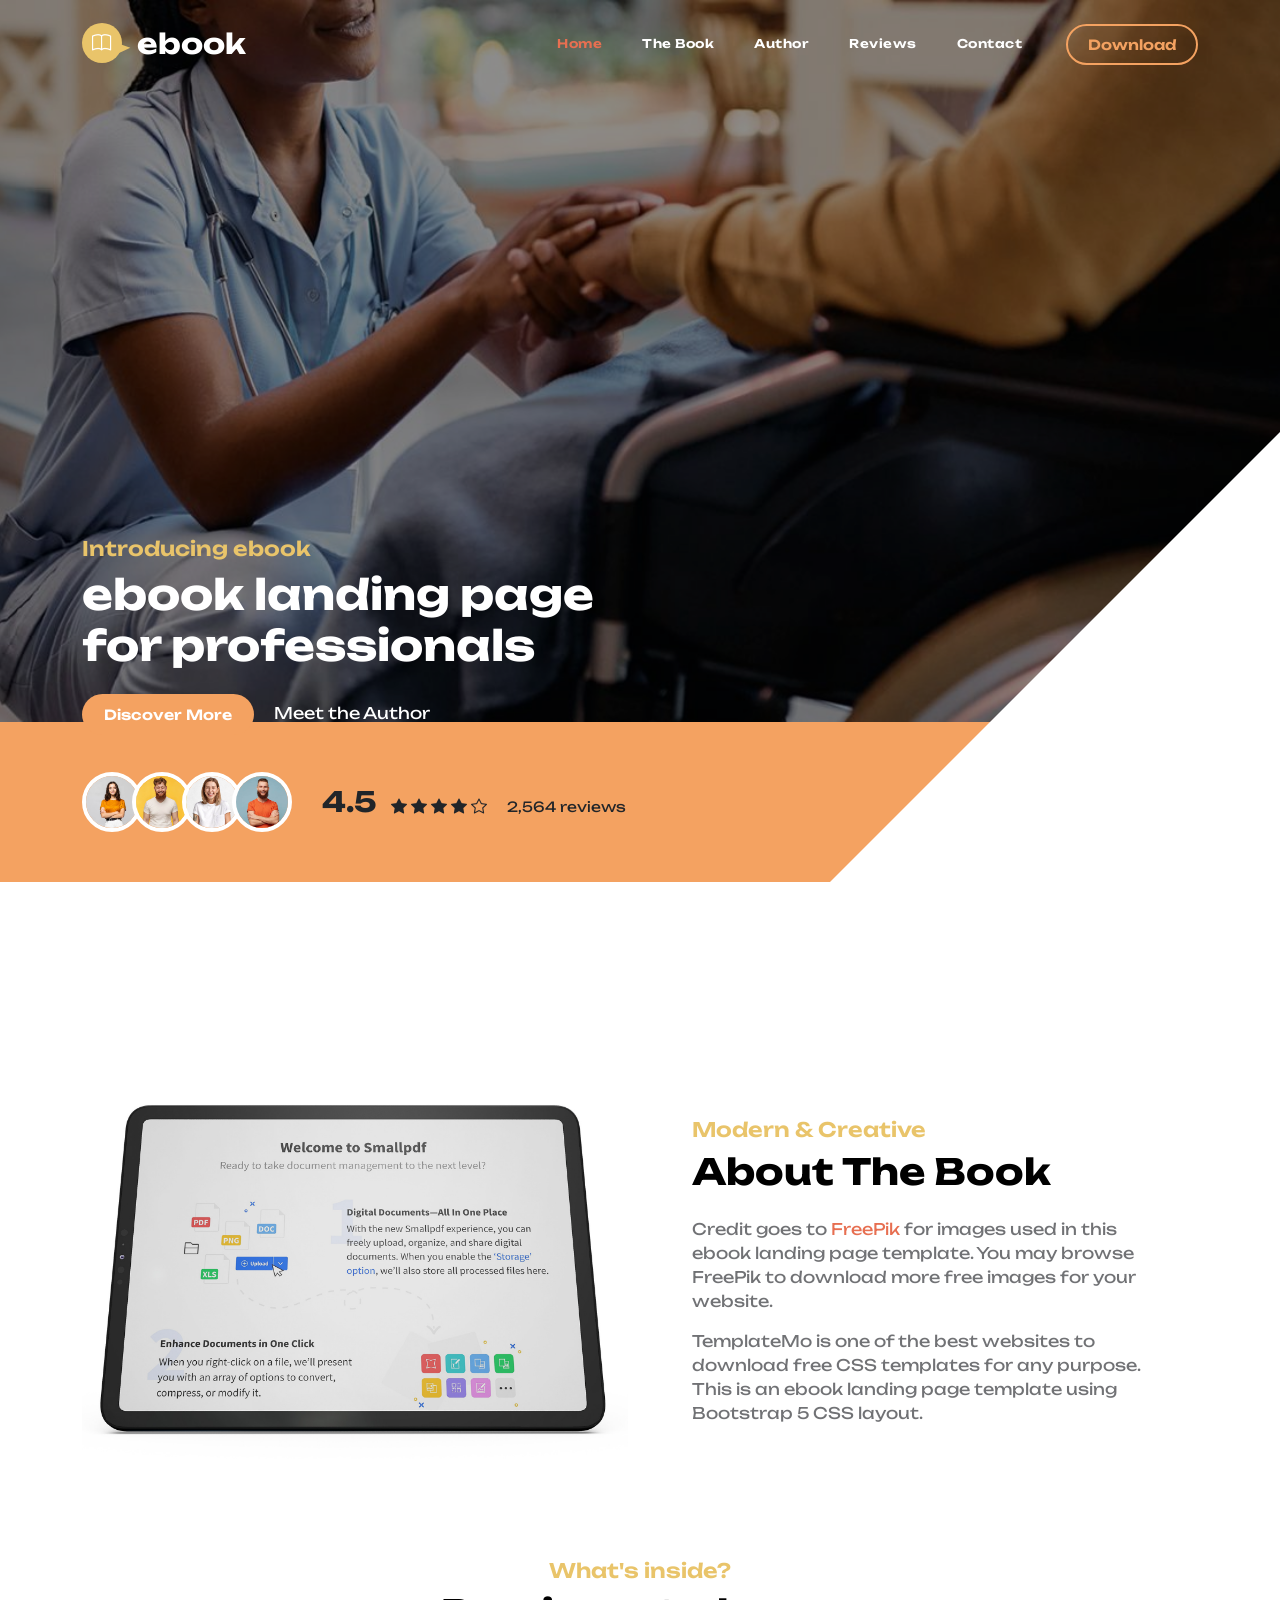
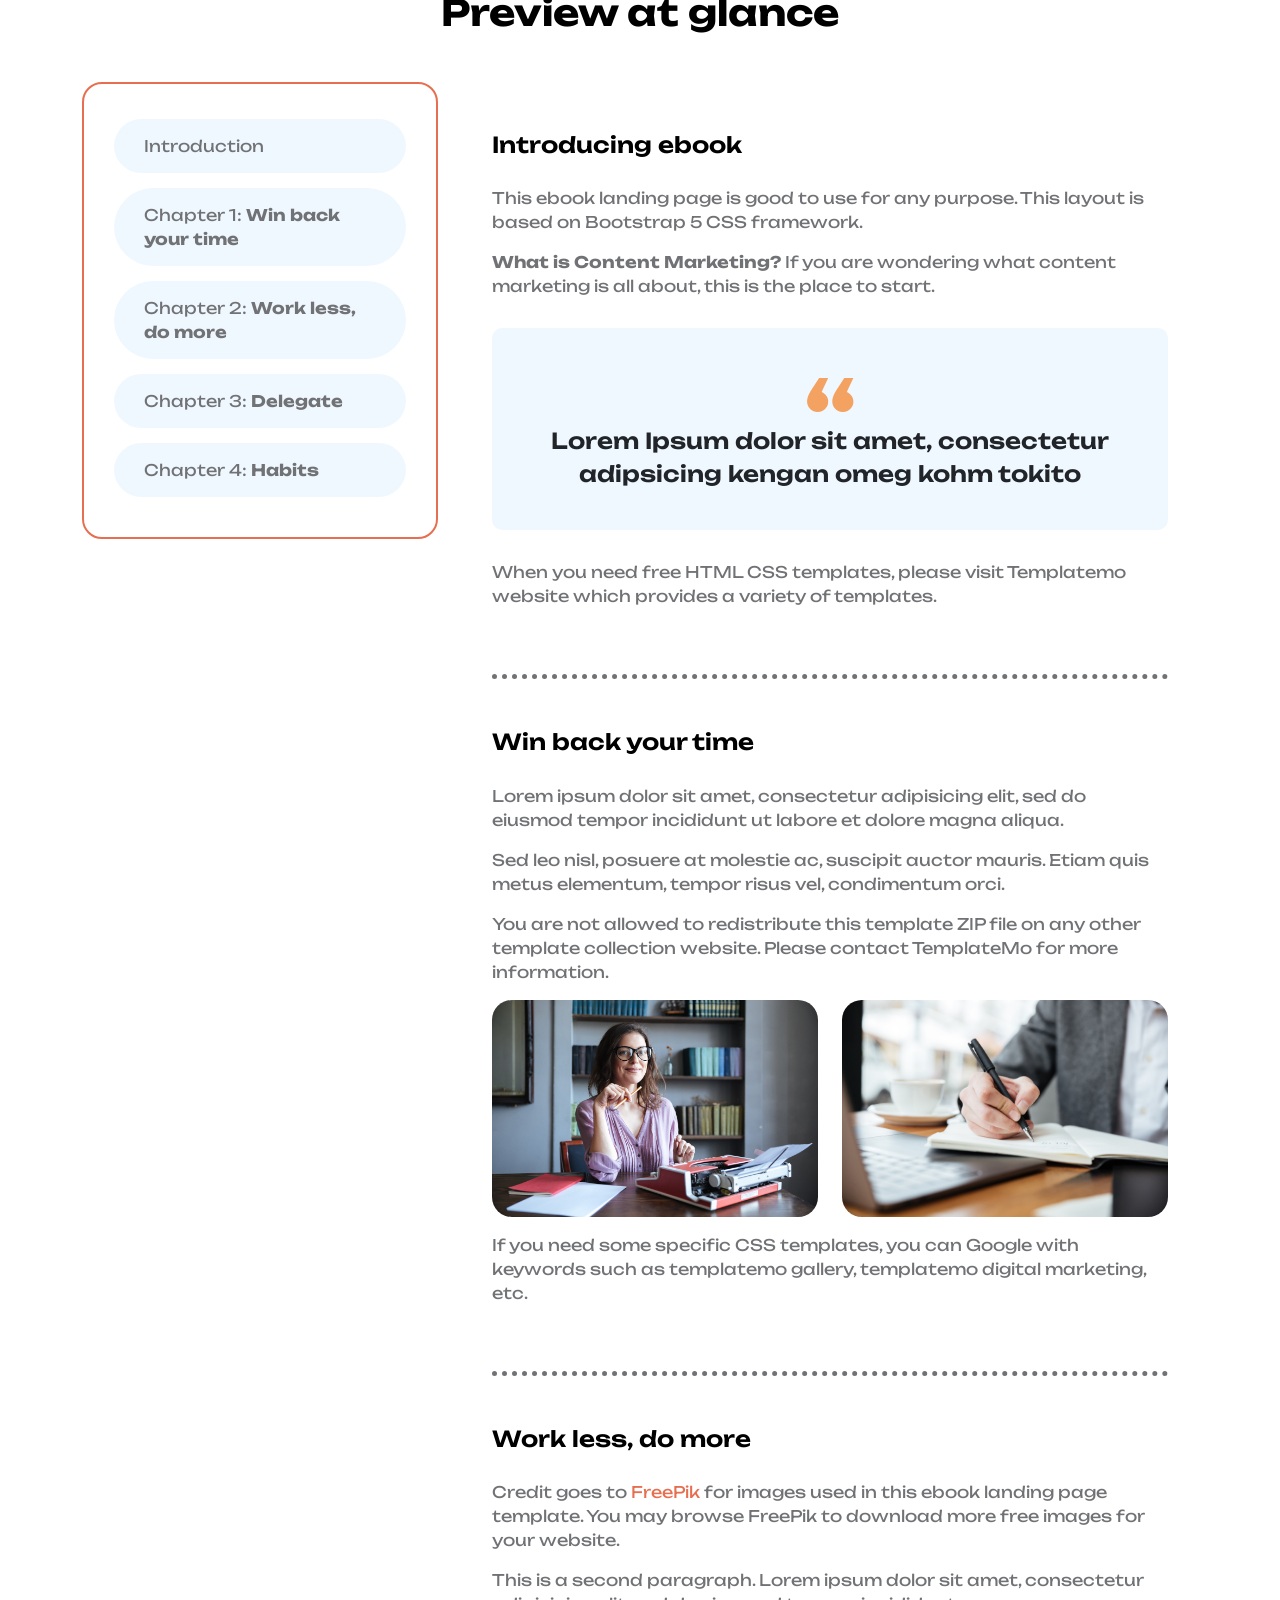
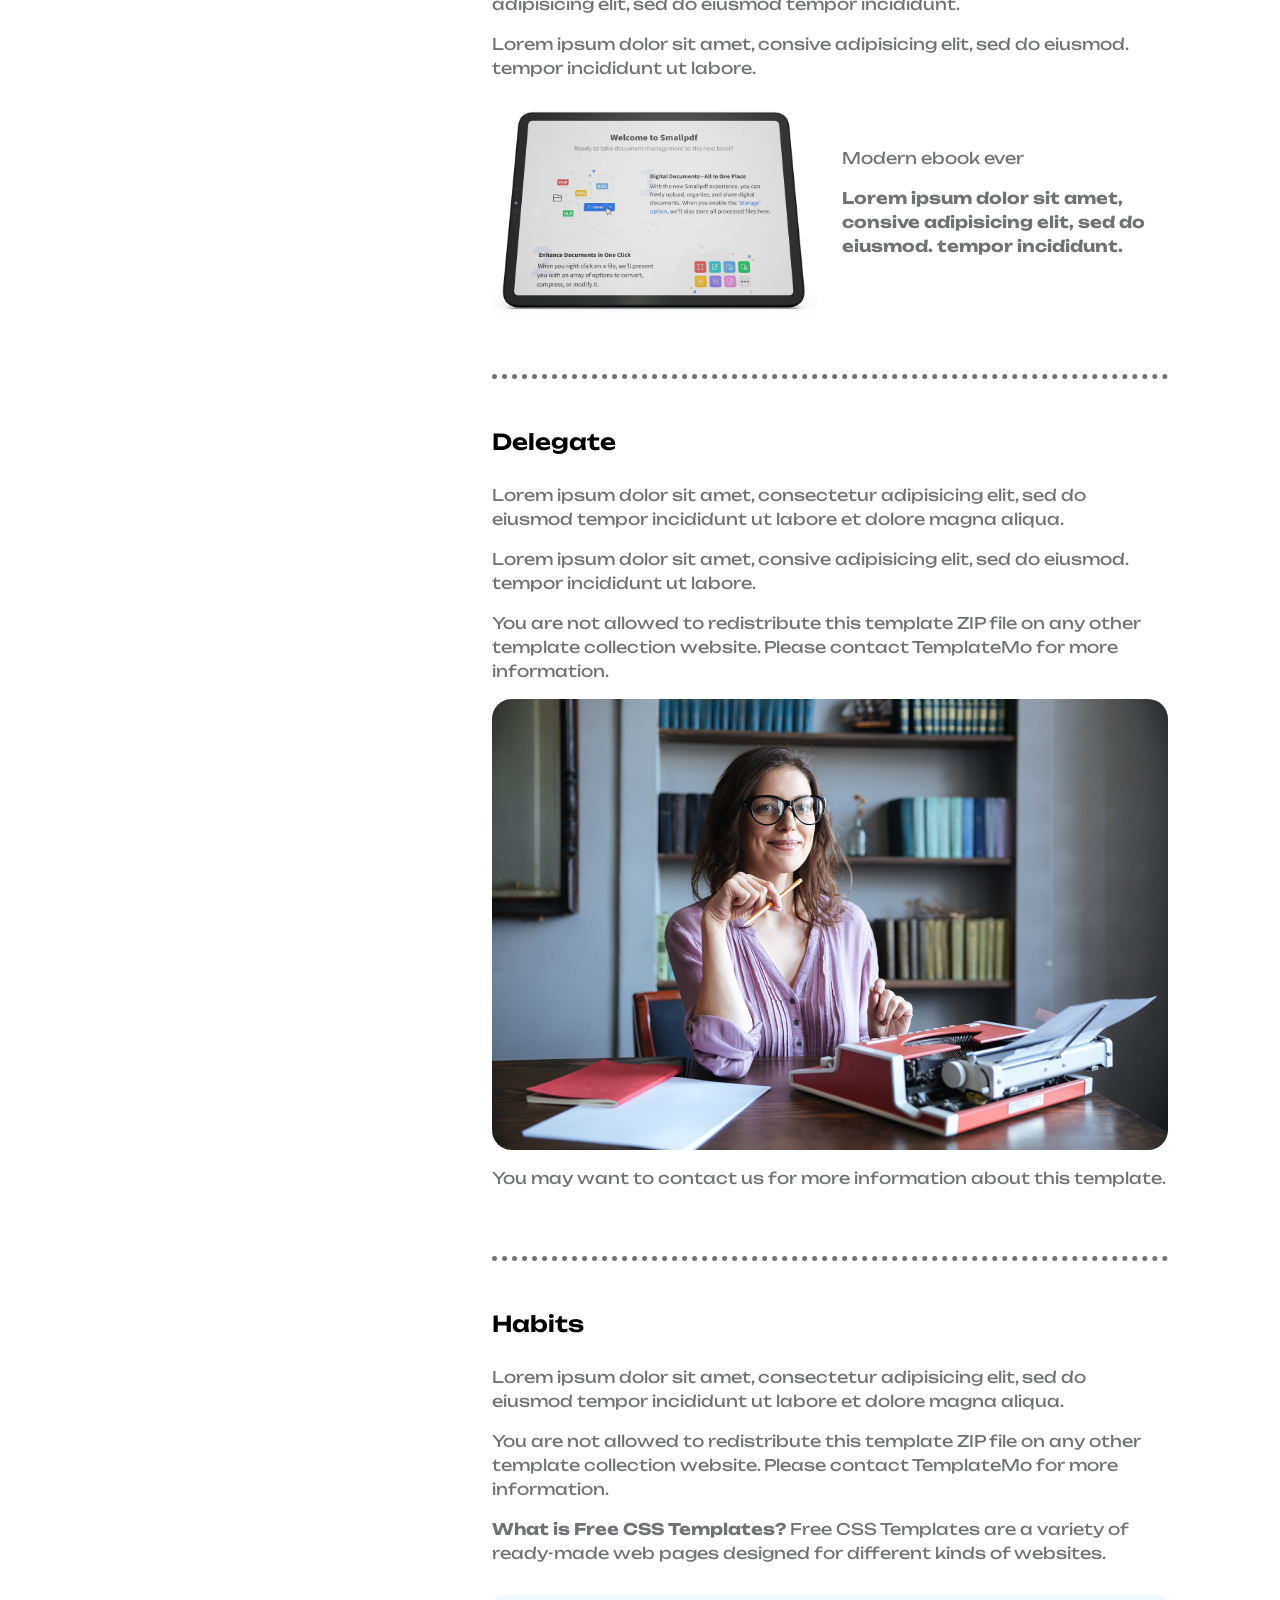
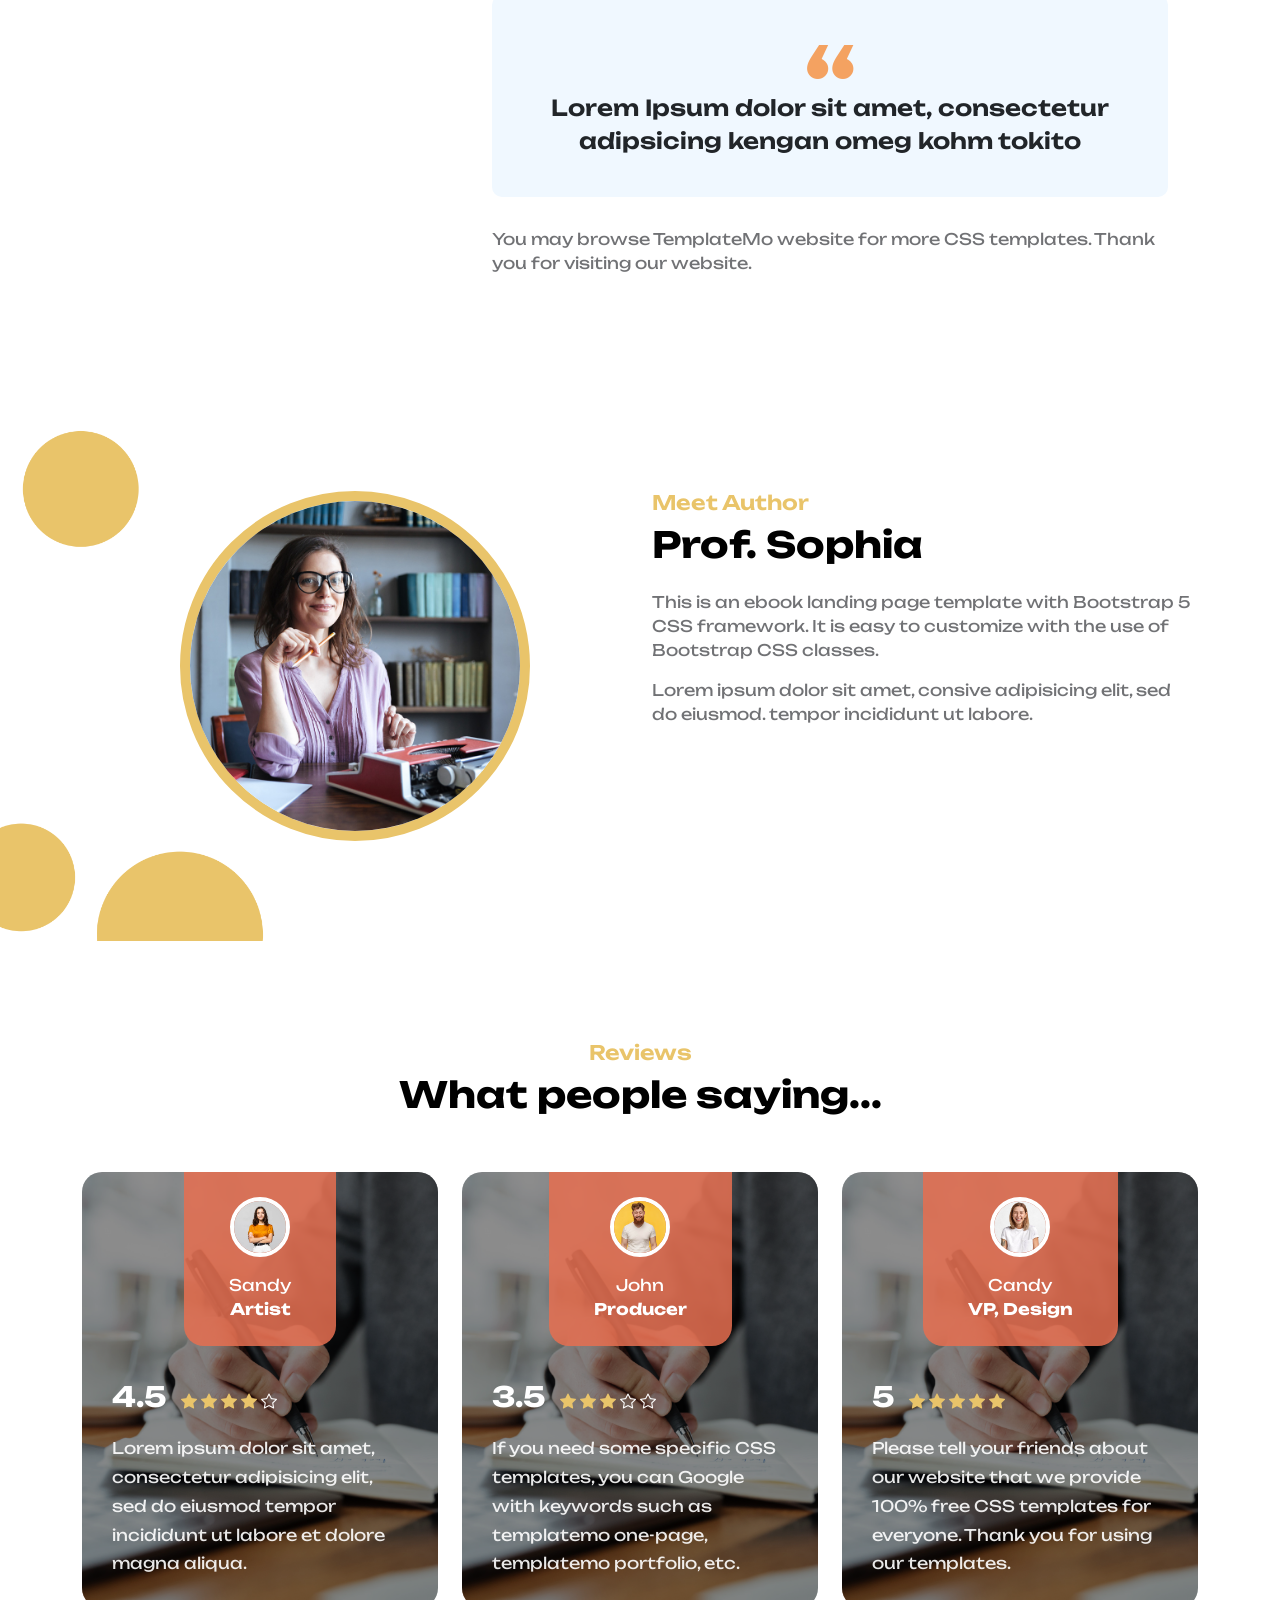
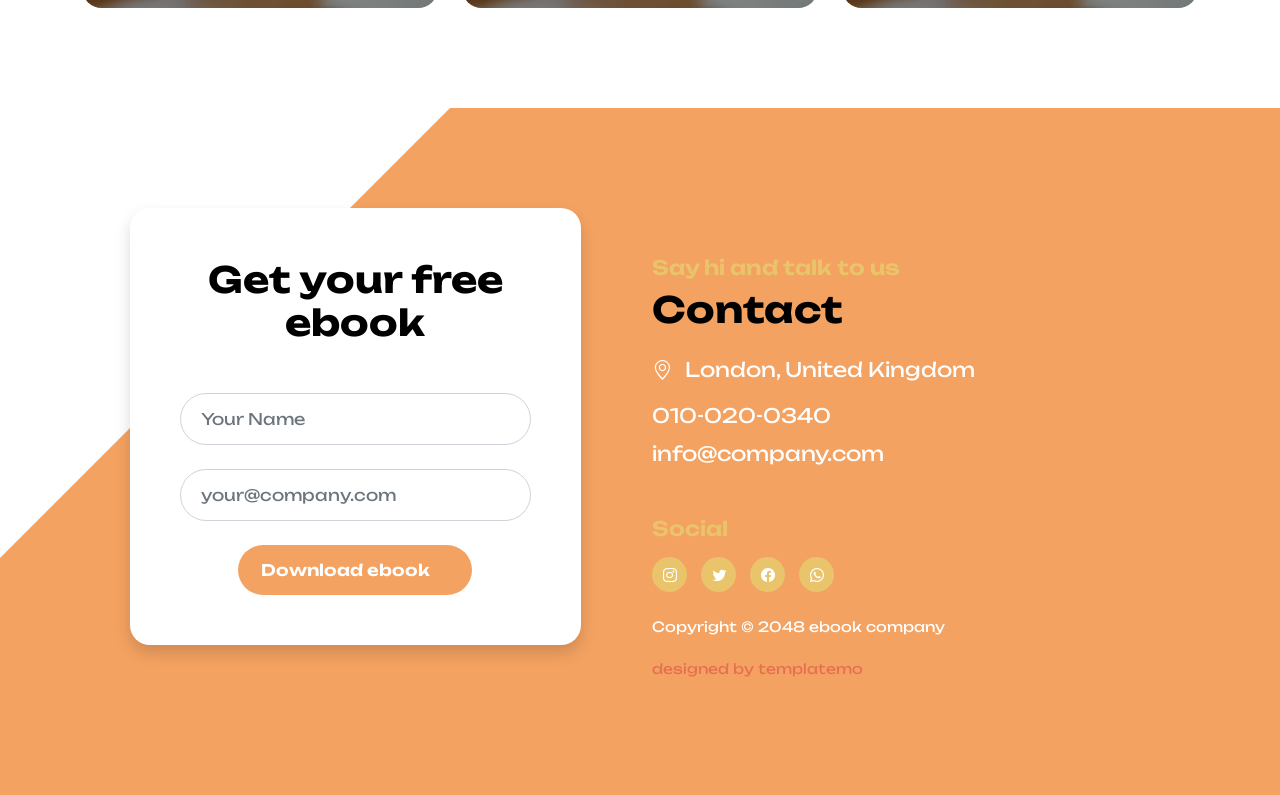
<file: index.html>
<!doctype html>
<html lang="en">
    <head>
        <meta charset="utf-8">
        <meta name="viewport" content="width=device-width, initial-scale=1">

        <meta name="description" content="">
        <meta name="author" content="">

        <title>ebook landing page template</title>

        <!-- CSS FILES -->        
        <link rel="preconnect" href="https://fonts.googleapis.com">
        
        <link rel="preconnect" href="https://fonts.gstatic.com" crossorigin>

        <link href="https://fonts.googleapis.com/css2?family=Unbounded:wght@300;400;600;700&display=swap" rel="stylesheet">

        <link href="css/bootstrap.min.css" rel="stylesheet">

        <link href="css/bootstrap-icons.css" rel="stylesheet">

        <link href="css/templatemo-ebook-landing.css" rel="stylesheet">
<!--

TemplateMo 588 ebook landing

https://templatemo.com/tm-588-ebook-landing

-->
    </head>
    
    <body>

        <main>

            <nav class="navbar navbar-expand-lg">
                <div class="container">
                    <a class="navbar-brand" href="index.html">
                        <i class="navbar-brand-icon bi-book me-2"></i>
                        <span>ebook</span>
                    </a>

                    <div class="d-lg-none ms-auto me-3">
                        <a href="#" class="btn custom-btn custom-border-btn btn-naira btn-inverted">
                            <i class="btn-icon bi-cloud-download"></i>
                            <span>Download</span><!-- duplicated another one below for mobile -->
                        </a>
                    </div>
    
                    <button class="navbar-toggler" type="button" data-bs-toggle="collapse" data-bs-target="#navbarNav" aria-controls="navbarNav" aria-expanded="false" aria-label="Toggle navigation">
                        <span class="navbar-toggler-icon"></span>
                    </button>
    
                    <div class="collapse navbar-collapse" id="navbarNav">
                        <ul class="navbar-nav ms-lg-auto me-lg-4">
                            <li class="nav-item">
                                <a class="nav-link click-scroll" href="#section_1">Home</a>
                            </li>
    
                            <li class="nav-item">
                                <a class="nav-link click-scroll" href="#section_2">The Book</a>
                            </li>

                            <li class="nav-item">
                                <a class="nav-link click-scroll" href="#section_3">Author</a>
                            </li>

                            <li class="nav-item">
                                <a class="nav-link click-scroll" href="#section_4">Reviews</a>
                            </li>

                            <li class="nav-item">
                                <a class="nav-link click-scroll" href="#section_5">Contact</a>
                            </li>
                        </ul>

                        <div class="d-none d-lg-block">
                            <a href="#" class="btn custom-btn custom-border-btn btn-naira btn-inverted">
                                <i class="btn-icon bi-cloud-download"></i>
                                <span>Download</span><!-- duplicated above one for mobile -->
                            </a>
                        </div>
                    </div>
                </div>
            </nav>
            

            <section class="hero-section d-flex justify-content-center align-items-center" id="section_1">
                <div class="container">
                    <div class="row">

                        <div class="col-lg-6 col-12 mb-5 pb-5 pb-lg-0 mb-lg-0">

                            <h6>Introducing ebook</h6>

                            <h1 class="text-white mb-4">ebook landing page for professionals</h1>

                            <a href="#section_2" class="btn custom-btn smoothscroll me-3">Discover More</a>

                            <a href="#section_3" class="link link--kale smoothscroll">Meet the Author</a>
                        </div>

                        <!-- <div class="hero-image-wrap col-lg-6 col-12 mt-3 mt-lg-0">
                            <img src="images/education-online-books.png" class="hero-image img-fluid" alt="education online books">
                        </div> -->

                    </div>
                </div>
            </section>


            <section class="featured-section">
                <div class="container">
                    <div class="row">

                        <div class="col-lg-8 col-12">
                            <div class="avatar-group d-flex flex-wrap align-items-center">
                                <img src="images/avatar/portrait-beautiful-young-woman-standing-grey-wall.jpg" class="img-fluid avatar-image" alt="">

                                <img src="images/avatar/portrait-young-redhead-bearded-male.jpg" class="img-fluid avatar-image avatar-image-left" alt="">

                                <img src="images/avatar/pretty-blonde-woman.jpg" class="img-fluid avatar-image avatar-image-left" alt="">

                                <img src="images/avatar/studio-portrait-emotional-happy-funny-smiling-boyfriend.jpg" class="img-fluid avatar-image avatar-image-left" alt="">

                                <div class="reviews-group mt-3 mt-lg-0">
                                    <strong>4.5</strong>

                                    <i class="bi-star-fill"></i>
                                    <i class="bi-star-fill"></i>
                                    <i class="bi-star-fill"></i>
                                    <i class="bi-star-fill"></i>
                                    <i class="bi-star"></i>

                                    <small class="ms-3">2,564 reviews</small>
                                </div>
                            </div>
                        </div>
                    </div>
                </div>
            </section>


            <section class="py-lg-5"></section>


            <section class="book-section section-padding" id="section_2">
                <div class="container">
                    <div class="row">

                        <div class="col-lg-6 col-12">
                            <img src="images/tablet-screen-contents.jpg" class="img-fluid" alt="">
                        </div>

                        <div class="col-lg-6 col-12">
                            <div class="book-section-info">
                                <h6>Modern &amp; Creative</h6>


                                <h2 class="mb-4">About The Book</h2>

                                <p>Credit goes to <a rel="nofollow" href="https://freepik.com" target="_blank">FreePik</a> for images used in this ebook landing page template. You may browse FreePik to download more free images for your website.</p>

                                <p>TemplateMo is one of the best websites to download free CSS templates for any purpose. This is an ebook landing page template using Bootstrap 5 CSS layout.</p>
                            </div>
                        </div>

                    </div>
                </div>
            </section>


            <section>
                <div class="container">
                    <div class="row">

                        <div class="col-lg-12 col-12 text-center">
                            <h6>What's inside?</h6>

                            <h2 class="mb-5">Preview at glance</h2>
                        </div>

                        <div class="col-lg-4 col-12">
                            <nav id="navbar-example3" class="h-100 flex-column align-items-stretch">
                                <nav class="nav nav-pills flex-column">
                                    <a class="nav-link smoothscroll" href="#item-1">Introduction</a>

                                    <a class="nav-link smoothscroll" href="#item-2">Chapter 1: <strong>Win back your time</strong></a>

                                    <a class="nav-link smoothscroll" href="#item-3">Chapter 2: <strong>Work less, do more</strong></a>

                                    <a class="nav-link smoothscroll" href="#item-4">Chapter 3: <strong>Delegate</strong></a>

                                    <a class="nav-link smoothscroll" href="#item-5">Chapter 4: <strong>Habits</strong></a>
                                </nav>
                            </nav>
                        </div>

                        <div class="col-lg-8 col-12">
                            <div data-bs-spy="scroll" data-bs-target="#navbar-example3" data-bs-smooth-scroll="true" class="scrollspy-example-2" tabindex="0">
                                <div class="scrollspy-example-item" id="item-1">
                                    <h5>Introducing ebook</h5>

                                    <p>This ebook landing page is good to use for any purpose. This layout is based on Bootstrap 5 CSS framework.</p>

                                    <p><strong>What is Content Marketing?</strong> If you are wondering what content marketing is all about, this is the place to start.</p>

                                    <blockquote class="blockquote">Lorem Ipsum dolor sit amet, consectetur adipsicing kengan omeg kohm tokito</blockquote>

                                    <p>When you need free HTML CSS templates, please visit Templatemo website which provides a variety of templates.</p>
                                </div>

                                <div class="scrollspy-example-item" id="item-2">
                                    <h5>Win back your time</h5>

                                    <p>Lorem ipsum dolor sit amet, consectetur adipisicing elit, sed do eiusmod tempor incididunt ut labore et dolore magna aliqua.</p>

                                    <p>Sed leo nisl, posuere at molestie ac, suscipit auctor mauris. Etiam quis metus elementum, tempor risus vel, condimentum orci.</p>

                                    <p>You are not allowed to redistribute this template ZIP file on any other template collection website. Please contact TemplateMo for more information.</p>

                                    <div class="row">
                                        <div class="col-lg-6 col-12 mb-3">
                                            <img src="images/portrait-mature-smiling-authoress-sitting-desk.jpg" class="scrollspy-example-item-image img-fluid" alt="">
                                        </div>

                                        <div class="col-lg-6 col-12 mb-3">
                                            <img src="images/businessman-sitting-by-table-cafe.jpg" class="scrollspy-example-item-image img-fluid" alt="">
                                        </div>
                                    </div>

                                    <p>If you need some specific CSS templates, you can Google with keywords such as templatemo gallery, templatemo digital marketing, etc.</p>
                                </div>

                                <div class="scrollspy-example-item" id="item-3">
                                    <h5>Work less, do more</h5>

                                    <p>Credit goes to <a rel="nofollow" href="https://freepik.com" target="_blank">FreePik</a> for images used in this ebook landing page template. You may browse FreePik to download more free images for your website.</p>
                                    <p>This is a second paragraph. Lorem ipsum dolor sit amet, consectetur adipisicing elit, sed do eiusmod tempor incididunt.</p>

                                    <p>Lorem ipsum dolor sit amet, consive adipisicing elit, sed do eiusmod. tempor incididunt ut labore.</p>

                                    <div class="row align-items-center">
                                        <div class="col-lg-6 col-12">
                                            <img src="images/tablet-screen-contents.jpg" class="img-fluid" alt="">
                                        </div>

                                        <div class="col-lg-6 col-12">
                                            <p>Modern ebook ever</p>

                                            <p><strong>Lorem ipsum dolor sit amet, consive adipisicing elit, sed do eiusmod. tempor incididunt.</strong></p>
                                        </div>
                                    </div>
                                </div>

                                <div class="scrollspy-example-item" id="item-4">
                                    <h5>Delegate</h5>

                                    <p>Lorem ipsum dolor sit amet, consectetur adipisicing elit, sed do eiusmod tempor incididunt ut labore et dolore magna aliqua.</p>

                                    <p>Lorem ipsum dolor sit amet, consive adipisicing elit, sed do eiusmod. tempor incididunt ut labore.</p>

                                    <p>You are not allowed to redistribute this template ZIP file on any other template collection website. Please contact TemplateMo for more information.</p>

                                    <img src="images/portrait-mature-smiling-authoress-sitting-desk.jpg" class="scrollspy-example-item-image img-fluid mb-3" alt="">

                                    <p>You may want to contact us for more information about this template.</p>
                                </div>

                                <div class="scrollspy-example-item" id="item-5">
                                    <h5>Habits</h5>

                                    <p>Lorem ipsum dolor sit amet, consectetur adipisicing elit, sed do eiusmod tempor incididunt ut labore et dolore magna aliqua.</p>

                                    <p>You are not allowed to redistribute this template ZIP file on any other template collection website. Please contact TemplateMo for more information.</p>

                                    <p><strong>What is Free CSS Templates?</strong> Free CSS Templates are a variety of ready-made web pages designed for different kinds of websites.</p>

                                    <blockquote class="blockquote">Lorem Ipsum dolor sit amet, consectetur adipsicing kengan omeg kohm tokito</blockquote>

                                    <p>You may browse TemplateMo website for more CSS templates. Thank you for visiting our website.</p>
                                </div>
                            </div>
                        </div>

                    </div>
                </div>
            </section>


            <section class="author-section section-padding" id="section_3">
                <div class="container">
                    <div class="row">

                        <div class="col-lg-6 col-12">
                            <img src="images/portrait-mature-smiling-authoress-sitting-desk.jpg" class="author-image img-fluid" alt="">
                        </div>

                        <div class="col-lg-6 col-12 mt-5 mt-lg-0">
                            <h6>Meet Author</h6>

                            <h2 class="mb-4">Prof. Sophia</h2>

                            <p>This is an ebook landing page template with Bootstrap 5 CSS framework. It is easy to customize with the use of Bootstrap CSS classes.</p>

                            <p>Lorem ipsum dolor sit amet, consive adipisicing elit, sed do eiusmod. tempor incididunt ut labore.</p>
                        </div>

                    </div>
                </div>
            </section>


            <section class="reviews-section section-padding" id="section_4">
                <div class="container">
                    <div class="row">

                        <div class="col-lg-12 col-12 text-center mb-5">
                            <h6>Reviews</h6>

                            <h2>What people saying...</h2>
                        </div>

                        <div class="col-lg-4 col-12">
                            <div class="custom-block d-flex flex-wrap">
                                <div class="custom-block-image-wrap d-flex flex-column">
                                    <img src="images/avatar/portrait-beautiful-young-woman-standing-grey-wall.jpg" class="img-fluid avatar-image" alt="">

                                    <div class="text-center mt-3">
                                        <span class="text-white">Sandy</span>

                                        <strong class="d-block text-white">Artist</strong>
                                    </div>
                                </div>

                                <div class="custom-block-info">
                                    <div class="reviews-group mb-3">
                                        <strong>4.5</strong>

                                        <i class="bi-star-fill"></i>
                                        <i class="bi-star-fill"></i>
                                        <i class="bi-star-fill"></i>
                                        <i class="bi-star-fill"></i>
                                        <i class="bi-star"></i>
                                    </div>

                                    <p class="mb-0">Lorem ipsum dolor sit amet, consectetur adipisicing elit, sed do eiusmod tempor incididunt ut labore et dolore magna aliqua.</p>
                                </div>
                            </div>
                        </div>

                        <div class="col-lg-4 col-12 my-5 my-lg-0">
                            <div class="custom-block d-flex flex-wrap">
                                <div class="custom-block-image-wrap d-flex flex-column">
                                    <img src="images/avatar/portrait-young-redhead-bearded-male.jpg" class="img-fluid avatar-image avatar-image-left" alt="">

                                    <div class="text-center mt-3">
                                        <span class="text-white">John</span>

                                        <strong class="d-block text-white">Producer</strong>
                                    </div>
                                </div>

                                <div class="custom-block-info">
                                    <div class="reviews-group mb-3">
                                        <strong>3.5</strong>

                                        <i class="bi-star-fill"></i>
                                        <i class="bi-star-fill"></i>
                                        <i class="bi-star-fill"></i>
                                        <i class="bi-star"></i>
                                        <i class="bi-star"></i>
                                    </div>

                                    <p class="mb-0">If you need some specific CSS templates, you can Google with keywords such as templatemo one-page, templatemo portfolio, etc.</p>
                                </div>
                            </div>
                        </div>

                        <div class="col-lg-4 col-12">
                            <div class="custom-block d-flex flex-wrap">
                                <div class="custom-block-image-wrap d-flex flex-column">
                                    <img src="images/avatar/pretty-blonde-woman.jpg" class="img-fluid avatar-image" alt="">

                                    <div class="text-center mt-3">
                                        <span class="text-white">Candy</span>

                                        <strong class="d-block text-white">VP, Design</strong>
                                    </div>
                                </div>

                                <div class="custom-block-info">
                                    <div class="reviews-group mb-3">
                                        <strong>5</strong>

                                        <i class="bi-star-fill"></i>
                                        <i class="bi-star-fill"></i>
                                        <i class="bi-star-fill"></i>
                                        <i class="bi-star-fill"></i>
                                        <i class="bi-star-fill"></i>
                                    </div>

                                    <p class="mb-0">Please tell your friends about our website that we provide 100% free CSS templates for everyone. Thank you for using our templates.</p>
                                </div>
                            </div>
                        </div>

                    </div>
                </div>
            </section>


            <section class="contact-section section-padding" id="section_5">
                <div class="container">
                    <div class="row">

                        <div class="col-lg-5 col-12 mx-auto">
                            <form class="custom-form ebook-download-form bg-white shadow" action="#" method="post" role="form">
                                <div class="text-center mb-5">
                                    <h2 class="mb-1">Get your free ebook</h2>
                                </div>

                                <div class="ebook-download-form-body">
                                    <div class="input-group mb-4">
                                        <input type="text" name="ebook-form-name" id="ebook-form-name" class="form-control" aria-label="ebook-form-name" aria-describedby="basic-addon1" placeholder="Your Name" required>

                                        <span class="input-group-text" id="basic-addon1">
                                            <i class="custom-form-icon bi-person"></i>
                                        </span>
                                    </div>

                                    <div class="input-group mb-4">
                                        <input type="email" name="ebook-email" id="ebook-email" pattern="[^ @]*@[^ @]*" class="form-control" placeholder="your@company.com" aria-label="ebook-form-email" aria-describedby="basic-addon2" required="">

                                        <span class="input-group-text" id="basic-addon2">
                                            <i class="custom-form-icon bi-envelope"></i>
                                        </span>
                                    </div>

                                    <div class="col-lg-8 col-md-10 col-8 mx-auto">
                                        <button type="submit" class="form-control">Download ebook</button>
                                    </div>
                                </div>
                            </form>
                        </div>

                        <div class="col-lg-6 col-12">
                            <h6 class="mt-5">Say hi and talk to us</h6>

                            <h2 class="mb-4">Contact</h2>

                            <p class="mb-3">
                                <i class="bi-geo-alt me-2"></i>
                                London, United Kingdom
                            </p>

                            <p class="mb-2">
                                <a href="tel: 010-020-0340" class="contact-link">
                                    010-020-0340
                                </a>
                            </p>

                            <p>
                                <a href="mailto:info@company.com" class="contact-link">
                                    info@company.com
                                </a>
                            </p>

                            <h6 class="site-footer-title mt-5 mb-3">Social</h6>

                            <ul class="social-icon mb-4">
                                <li class="social-icon-item">
                                    <a href="#" class="social-icon-link bi-instagram"></a>
                                </li>

                                <li class="social-icon-item">
                                    <a href="#" class="social-icon-link bi-twitter"></a>
                                </li>
                                
                                <li class="social-icon-item">
                                    <a href="#" class="social-icon-link bi-facebook"></a>
                                </li>

                                <li class="social-icon-item">
                                    <a href="#" class="social-icon-link bi-whatsapp"></a>
                                </li>
                            </ul>

                            <p class="copyright-text">Copyright © 2048 ebook company
                            <br><br><a rel="nofollow" href="https://templatemo.com" target="_blank">designed by templatemo</a></p>
                        </div>

                    </div>
                </div>
            </section>
        </main>

        <!-- JAVASCRIPT FILES -->
        <script src="js/jquery.min.js"></script>
        <script src="js/bootstrap.bundle.min.js"></script>
        <script src="js/jquery.sticky.js"></script>
        <script src="js/click-scroll.js"></script>
        <script src="js/custom.js"></script>

    </body>
</html>
</file>
<file: css/templatemo-ebook-landing.css>
/*

TemplateMo 588 ebook landing

https://templatemo.com/tm-588-ebook-landing

*/

/*---------------------------------------
  CUSTOM PROPERTIES ( VARIABLES )             
-----------------------------------------*/
:root {
  --white-color:                  #ffffff;
  --primary-color:                #E76F51;
  --secondary-color:              #E9C46A;
  --section-bg-color:             #f0f8ff;
  --custom-btn-bg-color:          #F4A261;
  --custom-btn-bg-hover-color:    #E76F51;
  --dark-color:                   #000000;
  --p-color:                      #717275;
  --link-hover-color:             #E76F51;

  --body-font-family:             'Unbounded', sans-serif;

  --h1-font-size:                 42px;
  --h2-font-size:                 36px;
  --h3-font-size:                 28px;
  --h4-font-size:                 24px;
  --h5-font-size:                 22px;
  --h6-font-size:                 20px;
  --p-font-size:                  16px;
  --menu-font-size:               12px;
  --btn-font-size:                14px;
  --copyright-font-size:          14px;

  --border-radius-large:          100px;
  --border-radius-medium:         20px;
  --border-radius-small:          10px;

  --font-weight-light:            300;
  --font-weight-normal:           400;
  --font-weight-semibold:         600;
  --font-weight-bold:             700;
}

body {
  background-color: var(--white-color);
  font-family: var(--body-font-family); 
}


/*---------------------------------------
  TYPOGRAPHY               
-----------------------------------------*/

h2,
h3,
h4,
h5,
h6 {
  color: var(--dark-color);
}

h1,
h2,
h3,
h4,
h5,
h6 {
  font-weight: var(--font-weight-semibold);
}

h1 {
  font-size: var(--h1-font-size);
  font-weight: var(--font-weight-bold);
}

h2 {
  font-size: var(--h2-font-size);
  font-weight: var(--font-weight-bold);
}

h3 {
  font-size: var(--h3-font-size);
}

h4 {
  font-size: var(--h4-font-size);
}

h5 {
  font-size: var(--h5-font-size);
}

h6 {
  color: var(--secondary-color);
  font-size: var(--h6-font-size);
}

p {
  color: var(--p-color);
  font-size: var(--p-font-size);
  font-weight: var(--font-weight-normal);
}

ul li {
  color: var(--p-color);
  font-size: var(--p-font-size);
  font-weight: var(--font-weight-normal);
}

a, 
button {
  touch-action: manipulation;
  transition: all 0.3s;
}

a {
  display: inline-block;
  color: var(--primary-color);
  text-decoration: none;
}

a:hover {
  color: var(--link-hover-color);
}

b,
strong {
  font-weight: var(--font-weight-bold);
}


/*---------------------------------------
  SECTION               
-----------------------------------------*/
.section-padding {
  padding-top: 100px;
  padding-bottom: 100px;
}

::selection {
  background-color: var(--secondary-color);
  color: var(--white-color);
}


/*---------------------------------------
  AVATAR IMAGE               
-----------------------------------------*/
.avatar-image {
  border: 4px solid var(--white-color);
  border-radius: 100px;
  width: 60px;
  height: 60px;
  object-fit: cover;
}

.avatar-image-left {
  position: relative;
  left: -10px;
}

.avatar-image-left + .avatar-image-left {
  left: -20px;
}

.avatar-image-left + .avatar-image-left + .avatar-image-left {
  left: -30px;
}

.avatar-image-left + .avatar-image-left + .avatar-image-left + .avatar-image-left {
  left: -40px;
}

.avatar-group,
.reviews-group {
  position: relative;
  z-index: 22;
}

.reviews-group {
  display: inline-block;
  vertical-align: top;
}

.reviews-group strong {
  font-size: var(--h3-font-size);
  margin-right: 10px;
}


/*---------------------------------------
  CUSTOM LINK              
-----------------------------------------*/
.link {
  cursor: pointer;
  position: relative;
  white-space: nowrap;
  color: var(--white-color);
}

.link::before,
.link::after {
  position: absolute;
  width: 100%;
  height: 1px;
  background: currentColor;
  top: 100%;
  left: 0;
  pointer-events: none;
}

.link::before {
  content: '';
}

.link--kale::before {
  height: 10px;
  top: 100%;
  opacity: 0;
}

.link--kale:hover::before {
  opacity: 1;
  animation: lineUp 0.3s ease forwards;
}

@keyframes lineUp {
    0% {
      transform-origin: 50% 100%;
      transform: scale3d(1, 0.045, 1);
    }

    50% {
      transform-origin: 50% 100%;
      transform: scale3d(1, 1, 1);
    }

    51% {
      transform-origin: 50% 0%;
      transform: scale3d(1, 1, 1);
    }

    100% {
      transform-origin: 50% 0%;
      transform: scale3d(1, 0.045, 1);
    }
}

.link--kale::after {
    content: '';
    transition: opacity 0.3s;
    opacity: 0;
    transition-delay: 0s;
}

.link--kale:hover::after {
    opacity: 1;
    transition-delay: 0.3s;
}


/*---------------------------------------
  CUSTOM BUTTON               
-----------------------------------------*/
.custom-btn {
  background: var(--custom-btn-bg-color);
  border: 2px solid transparent;
  border-radius: var(--border-radius-large);
  color: var(--white-color);
  font-size: var(--btn-font-size);
  font-weight: var(--font-weight-semibold);
  line-height: normal;
  transition: all 0.3s;
  padding: 10px 20px;
}

.custom-btn:hover {
  background: var(--custom-btn-bg-hover-color);
  color: var(--white-color);
}

.custom-border-btn {
  background: transparent;
  border: 2px solid var(--custom-btn-bg-color);
  color: var(--custom-btn-bg-color);
}

.custom-border-btn:hover {
  background: var(--custom-btn-bg-color);
  border-color: transparent;
  color: var(--white-color);
}

.custom-btn-bg-white {
  border-color: var(--white-color);
  color: var(--white-color);
}

.btn-naira {
  padding: 0;
  position: relative;
  z-index: 1;
  overflow: hidden;
  -webkit-backface-visibility: hidden;
  -webkit-transition: background-color 0.3s;
  transition: background-color 0.3s;
}

.btn-naira::before {
  content: '';
  position: absolute;
  left: -50%;
  width: 200%;
  height: 200%;
  background: var(--primary-color);
  top: -50%;
  z-index: -1;
  -webkit-transform: translate3d(0, -100%, 0) rotate3d(0, 0, 1, -10deg);
  transform: translate3d(0, -100%, 0) rotate3d(0, 0, 1, -10deg);
}

.btn-naira.btn-inverted::before {
  background: var(--primary-color);
}

.btn-naira > span {
  display: block;
  vertical-align: middle;
}

.btn-naira .btn-icon {
  position: absolute;
  top: 0;
  width: 100%;
  left: 0;
  color: var(--white-color);
  -webkit-transform: translate3d(0, -100%, 0);
  transform: translate3d(0, -100%, 0);
}

.btn-naira > span,
.btn-naira .btn-icon {
  padding: 10px 20px;
  -webkit-transition: -webkit-transform 0.3s;
  transition: transform 0.3s;
  -webkit-transition-timing-function: cubic-bezier(0.75, 0, 0.125, 1);
  transition-timing-function: cubic-bezier(0.75, 0, 0.125, 1);
}

.btn-naira:hover::before {
  -webkit-animation: anim-naira-1 0.3s forwards ease-in;
  animation: anim-naira-1 0.3s forwards ease-in;
}

@-webkit-keyframes anim-naira-1 {
  50% {
    -webkit-transform: translate3d(0, -50%, 0) rotate3d(0, 0, 1, -10deg);
    transform: translate3d(0, -50%, 0) rotate3d(0, 0, 1, -10deg);
    -webkit-animation-timing-function: ease-out;
    animation-timing-function: ease-out;
  }
  100% {
    -webkit-transform: translate3d(0, 0%, 0) rotate3d(0, 0, 1, 0deg);
    transform: translate3d(0, 0%, 0) rotate3d(0, 0, 1, 0deg);
  }
}

@keyframes anim-naira-1 {
  50% {
    -webkit-transform: translate3d(0, -50%, 0) rotate3d(0, 0, 1, -10deg);
    transform: translate3d(0, -50%, 0) rotate3d(0, 0, 1, -10deg);
    -webkit-animation-timing-function: ease-out;
    animation-timing-function: ease-out;
  }
  100% {
    -webkit-transform: translate3d(0, 0%, 0) rotate3d(0, 0, 1, 0deg);
    transform: translate3d(0, 0%, 0) rotate3d(0, 0, 1, 0deg);
  }
}

.btn-naira:hover {
  background-color: var(--primary-color);
  -webkit-transition: background-color 0s 0.3s;
  transition: background-color 0s 0.3s;
}

.btn-naira.btn-inverted:hover {
  background-color: var(--primary-color);
}

.btn-naira:hover .btn-icon {
  -webkit-transform: translate3d(0, 0, 0);
  transform: translate3d(0, 0, 0);
}

.btn-naira:hover > span {
  opacity: 0;
  -webkit-transform: translate3d(0, 100%, 0);
  transform: translate3d(0, 100%, 0);
}


/*---------------------------------------
  NAVIGATION              
-----------------------------------------*/
.sticky-wrapper {
  position: absolute;
  top: 0;
  right: 0;
  left: 0;
}

.sticky-wrapper.is-sticky .navbar {
  background-color: rgba(0, 0, 0, 0.85);
}

.navbar {
  background: transparent;
  z-index: 99;
  padding-top: 15px;
  padding-bottom: 15px;
}

.navbar-brand,
.navbar-brand:hover {
  font-size: var(--h3-font-size);
  font-weight: var(--font-weight-bold);
  display: block;
  color: var(--white-color);
}

.navbar-brand-icon {
  background: var(--secondary-color);
  border-radius: var(--border-radius-large);
  display: inline-block;
  vertical-align: top;
  color: var(--white-color);
  font-size: var(--h6-font-size);
  width: 40px;
  height: 40px;
  line-height: 40px;
  text-align: center;
  position: relative;
}

.navbar-brand-icon::after {
  content: "";
  position: absolute;
  z-index: -1;
  top: 10px;
  right: -5px;
  width: 0;
  height: 0;
  border-style: solid;
  border-width: 0 0 20px 20px;
  border-color: transparent transparent var(--secondary-color) transparent;
  pointer-events: none;
  transform: rotate(65deg);
}

.navbar-expand-lg .navbar-nav .nav-link {
  border-radius: var(--border-radius-large);
  margin: 10px;
  padding: 10px;
}

.navbar-nav .nav-link {
  display: inline-block;
  color: var(--white-color);
  font-size: var(--menu-font-size);
  font-weight: var(--font-weight-semibold);
  letter-spacing: 0.5px;
  position: relative;
  padding-top: 15px;
  padding-bottom: 15px;
}

.navbar-nav .nav-link.active, 
.navbar-nav .nav-link:hover {
  color: var(--primary-color);
}

.navbar-toggler {
  border: 0;
  padding: 0;
  cursor: pointer;
  margin: 0;
  width: 30px;
  height: 35px;
  outline: none;
}

.navbar-toggler:focus {
  outline: none;
  box-shadow: none;
}

.navbar-toggler[aria-expanded="true"] .navbar-toggler-icon {
  background: transparent;
}

.navbar-toggler[aria-expanded="true"] .navbar-toggler-icon:before,
.navbar-toggler[aria-expanded="true"] .navbar-toggler-icon:after {
  transition: top 300ms 50ms ease, -webkit-transform 300ms 350ms ease;
  transition: top 300ms 50ms ease, transform 300ms 350ms ease;
  transition: top 300ms 50ms ease, transform 300ms 350ms ease, -webkit-transform 300ms 350ms ease;
  top: 0;
}

.navbar-toggler[aria-expanded="true"] .navbar-toggler-icon:before {
  transform: rotate(45deg);
}

.navbar-toggler[aria-expanded="true"] .navbar-toggler-icon:after {
  transform: rotate(-45deg);
}

.navbar-toggler .navbar-toggler-icon {
  background: var(--white-color);
  transition: background 10ms 300ms ease;
  display: block;
  width: 30px;
  height: 2px;
  position: relative;
}

.navbar-toggler .navbar-toggler-icon:before,
.navbar-toggler .navbar-toggler-icon:after {
  transition: top 300ms 350ms ease, -webkit-transform 300ms 50ms ease;
  transition: top 300ms 350ms ease, transform 300ms 50ms ease;
  transition: top 300ms 350ms ease, transform 300ms 50ms ease, -webkit-transform 300ms 50ms ease;
  position: absolute;
  right: 0;
  left: 0;
  background: var(--white-color);
  width: 30px;
  height: 2px;
  content: '';
}

.navbar-toggler .navbar-toggler-icon::before {
  top: -8px;
}

.navbar-toggler .navbar-toggler-icon::after {
  top: 8px;
}


/*---------------------------------------
  HERO        
-----------------------------------------*/
.hero-section {
  /* background-image: url('../images/businessman-sitting-by-table-cafe.jpg'); */
  background-image: url('../images/website_assets/images/hero.jpg');
  background-repeat: no-repeat;
  background-size: cover;
  background-position: center;
  position: relative;
  padding-top: 50px;
}

.hero-section::after {
  content: "";
  position: absolute;
  top: 0;
  right: 0;
  bottom: 0;
  left: 0;
  pointer-events: none;
  background-color: rgba(0, 0, 0, 0.45);
}

.hero-section .row {
  position: relative;
  z-index: 22;
  top: 100px;
}

.hero-image {
  position: relative;
  z-index: 2;
  bottom: 100px;
  display: block;
  margin: auto;
}

@media screen and (min-width: 991px) {
  .hero-section {
    height: calc(90vh - 88px);
    padding-top: 350px;
  }
}


/*---------------------------------------
  FEATURED              
-----------------------------------------*/
.featured-section {
  background-color: var(--custom-btn-bg-color);
  position: relative;
  padding-top: 50px;
  padding-bottom: 50px;
}

.featured-section::after {
  content: "";
  position: absolute;
  bottom: 0;
  right: 0;
  width: 0;
  height: 0;
  border-style: solid;
  border-width: 0 0 450px 450px;
  border-color: transparent transparent var(--white-color) transparent;
  pointer-events: none;
}


/*---------------------------------------
  CUSTOM BLOCK              
-----------------------------------------*/
.custom-block {
  background-image: url('../images/businessman-sitting-by-table-cafe.jpg');
  background-repeat: no-repeat;
  background-size: cover;
  background-position: center;
  border-radius: var(--border-radius-medium);
  position: relative;
  overflow: hidden;
}

.custom-block::after {
  content: "";
  position: absolute;
  top: 0;
  right: 0;
  bottom: 0;
  left: 0;
  pointer-events: none;
  background-color: rgba(0, 0, 0, 0.45);
}

.custom-block .avatar-image {
  min-width: 60px;
  margin: auto;
  left: 0;
}

.custom-block .bi-star {
  color: var(--white-color);
}

.custom-block .bi-star-fill {
  color: var(--secondary-color);
}

.custom-block-image-wrap {
  background-color: rgba(231, 111, 81, 0.85);
  border-radius: 0 0 var(--border-radius-medium) var(--border-radius-medium);
  position: relative;
  z-index: 2;
  overflow: hidden;
  margin: auto;
  padding: 25px 45px;
}

.custom-block-info {
  position: relative;
  z-index: 2;
  padding: 30px;
}

.custom-block-info strong,
.custom-block-info p {
  color: var(--white-color);
}

.custom-block-info p {
  color: rgba(255, 255, 255, 0.9);
  line-height: 1.8;
}


/*---------------------------------------
  THE BOOK SECTION            
-----------------------------------------*/
.book-section-info {
  padding-top: 40px;
  padding-right: 40px;
  padding-left: 40px;
}

.nav-pills {
  border: 2px solid var(--primary-color);
  border-radius: var(--border-radius-medium);
  position: sticky;
  top: 120px;
  padding: 30px;
}

.nav-pills .nav-link {
  background: var(--section-bg-color);
  color: var(--p-color);
  border-radius: var(--border-radius-large);
  margin-top: 5px;
  margin-bottom: 10px;
  padding: 15px 30px;
}

.nav-pills .nav-link:hover,
.nav-pills .nav-link.active, 
.nav-pills .show>.nav-link {
  background: var(--primary-color);
  color: var(--white-color);
}

.scrollspy-example-2 {
  padding-right: 30px;
  padding-left: 30px;
}

.scrollspy-example-item {
  border-bottom: 5px dotted var(--p-color);
  min-height: 500px;
  padding-top: 20px;
  padding-bottom: 50px;
}

.scrollspy-example-item:last-child {
  border-bottom: 0;
}

.scrollspy-example-item-image {
  border-radius: var(--border-radius-medium);
}

.scrollspy-example-item h5 {
  padding-top: 30px;
  padding-bottom: 20px;
}

.blockquote {
  background: var(--section-bg-color);
  border-radius: var(--border-radius-small);
  font-size: var(--h5-font-size);
  font-weight: var(--font-weight-semibold);
  color: var(--site-footer-bg-color);
  margin-top: 30px;
  margin-bottom: 30px;
  padding: 80px 40px 40px 40px;
  text-align: center;
}

.blockquote::before {
  content: "“";
  color: var(--custom-btn-bg-color);
  font-size: 100px;
  line-height: 1rem;
  display: block;
}


/*---------------------------------------
  AUTHOR SECTION            
-----------------------------------------*/
.author-section {
  background-image: url('../images/circle-scatter-haikei.png');
  background-repeat: no-repeat;
  background-size: contain;
  background-position: left bottom;
  position: relative;
  margin-top: 50px;
}

.author-image {
  border: 10px solid var(--secondary-color);
  border-radius: 100%;
  display: block;
  margin: auto;
  width: 350px;
  height: 350px;
  object-fit: cover;
}


/*---------------------------------------
  DIVIDER SECTION               
-----------------------------------------*/
.divider-section {
  background-image: url('../images/wave-haikei.png');
  background-repeat: no-repeat;
  background-size: cover;
  background-position: center;
}


/*---------------------------------------
  CONTACT               
-----------------------------------------*/
.contact-section {
  background: var(--custom-btn-bg-color);
  position: relative;
  overflow: hidden;
}

.contact-section::before {
  content: "";
  position: absolute;
  top: 0;
  left: 0;
  width: 0;
  height: 0;
  border-style: solid;
  border-width: 450px 450px 0 0;
  border-color: var(--white-color) transparent transparent;
  pointer-events: none;
}

.contact-section .container {
  position: relative;
}

.contact-section p {
  color: var(--white-color);
  font-size: var(--h6-font-size);
}

.contact-link {
  color: var(--white-color);
}

.contact-section .copyright-text {
  font-size: var(--copyright-font-size);
}


/*---------------------------------------
  EBOOK DOWNLOAD FORM               
-----------------------------------------*/
.ebook-download-form {
  border-radius: var(--border-radius-medium);
  position: relative;
  z-index: 2;
  padding: 50px;
}


/*---------------------------------------
  CUSTOM FORM               
-----------------------------------------*/
.custom-form .form-control {
  border-radius: var(--border-radius-large);
  box-shadow: none;
  color: var(--p-color);
  padding-top: 13px;
  padding-bottom: 13px;
  padding-right: 40px;
  padding-left: 20px;
  outline: none;
}

.custom-form .form-control:focus,
.custom-form .form-control:hover {
  border-color: var(--primary-color);
}

.custom-form .form-control:focus + .input-group-text .custom-form-icon,
.custom-form .form-control:hover + .input-group-text .custom-form-icon {
  opacity: 1;
}

.custom-form .input-group-text {
  background: transparent;
  border: 0;
  border-radius: 0;
  position: absolute;
  top: 0;
  right: 0;
  bottom: 0;
  margin: 10px;
}

.custom-form-icon {
  position: relative;
  z-index: 22;
  opacity: 0;
  transition: opacity 0.3s ease;
}

.input-group:not(.has-validation)>.dropdown-toggle:nth-last-child(n+3), .input-group:not(.has-validation)>.form-floating:not(:last-child)>.form-control, .input-group:not(.has-validation)>.form-floating:not(:last-child)>.form-select, .input-group:not(.has-validation)>:not(:last-child):not(.dropdown-toggle):not(.dropdown-menu):not(.form-floating) {
  border-radius: var(--border-radius-large);
}

.custom-form button[type="submit"] {
  background: var(--custom-btn-bg-color);
  border: none;
  border-radius: var(--border-radius-large);
  color: var(--white-color);
  font-size: var(--p-font-size);
  font-weight: var(--font-weight-semibold);
  transition: all 0.3s;
  margin-bottom: 0;
}

.custom-form button[type="submit"]:hover,
.custom-form button[type="submit"]:focus {
  background: var(--custom-btn-bg-hover-color);
  border-color: transparent;
}


/*---------------------------------------
  SOCIAL ICON               
-----------------------------------------*/
.social-icon {
  margin: 0;
  padding: 0;
}

.social-icon-item {
  list-style: none;
  display: inline-block;
  vertical-align: top;
}

.social-icon-link {
  background: var(--secondary-color);
  border-radius: var(--border-radius-large);
  color: var(--white-color);
  font-size: var(--copyright-font-size);
  display: block;
  margin-right: 10px;
  text-align: center;
  width: 35px;
  height: 35px;
  line-height: 36px;
  transition: background 0.2s, color 0.2s;
}

.social-icon-link:hover {
  background: var(--primary-color);
  color: var(--white-color);
}


/*---------------------------------------
  RESPONSIVE STYLES               
-----------------------------------------*/
@media screen and (max-width: 991px) {
  h1 {
    font-size: 48px;
  }

  h2 {
    font-size: 36px;
  }

  h3 {
    font-size: 32px;
  }

  h4 {
    font-size: 28px;
  }

  h5 {
    font-size: 20px;
  }

  h6 {
    font-size: 18px;
  }

  .section-padding {
    padding-top: 50px;
    padding-bottom: 50px;
  }
  
  .navbar {
    background-color: rgba(0, 0, 0, 0.65);
  }

  .navbar-expand-lg .navbar-nav {
    padding-bottom: 20px;
  }

  .navbar-expand-lg .navbar-nav .nav-link {
    padding: 0;
  }

  .scrollspy-example-2 .scrollspy-example-item:first-child {
    padding-top: 0;
  }

  .scrollspy-example-item h5 {
    padding-bottom: 5px;
  }

  .book-section-info {
    padding-top: 20px;
    padding-right: 20px;
    padding-left: 20px;
  }

  .ebook-download-form {
    padding: 30px;
  }
}

@media screen and (max-width: 480px) {
  h1 {
    font-size: 36px;
  }

  h2 {
    font-size: 28px;
  }

  h3 {
    font-size: 26px;
  }

  h4 {
    font-size: 22px;
  }

  h5 {
    font-size: 20px;
  }

  .navbar-brand {
    font-size: var(--p-font-size);
  }

  .navbar-brand-icon {
    width: 30px;
    height: 30px;
    line-height: 30px;
  }

  .navbar-brand-icon::after {
    top: 5px;
  }

  .btn-naira > span, 
  .btn-naira .btn-icon {
    font-size: 12px;
    padding: 5px 15px;
  }
}
</file>
